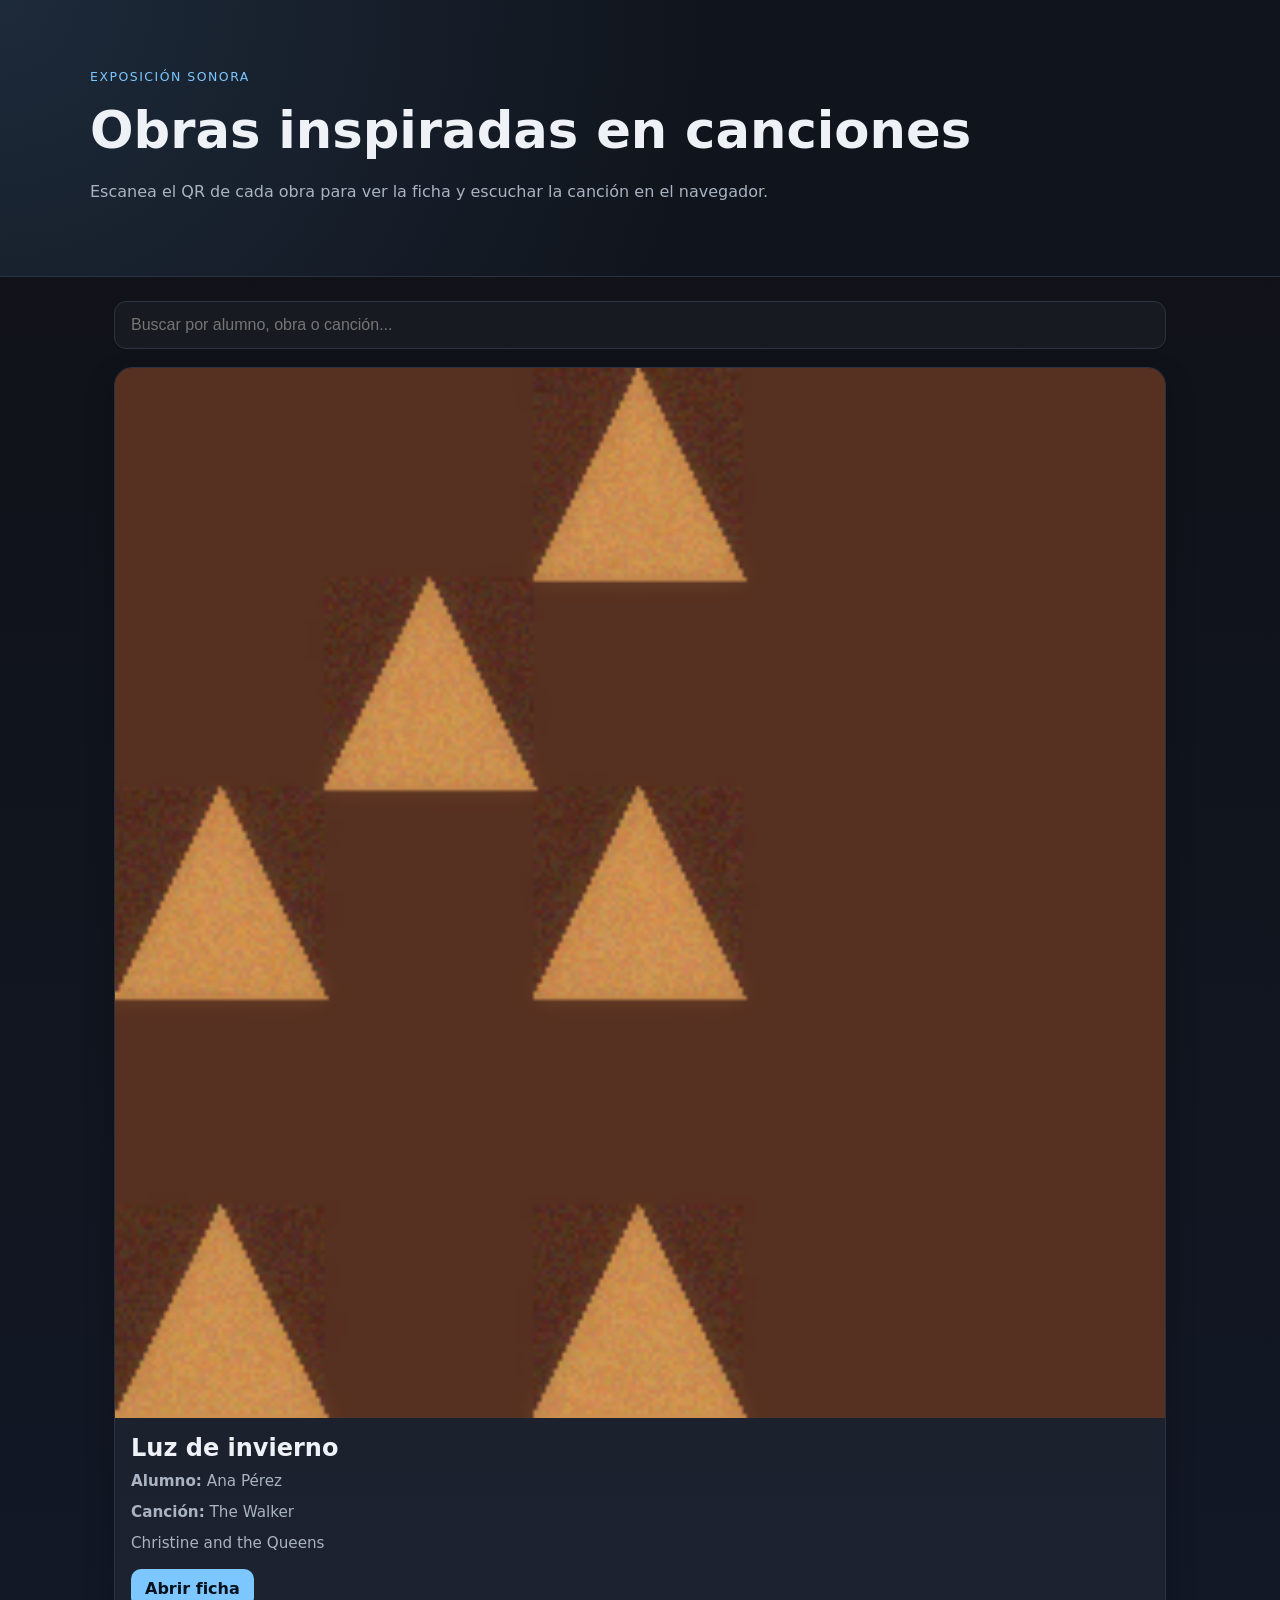
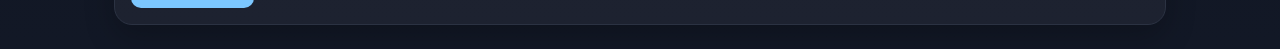
<file: index.html>
<!doctype html>
<html lang="es">
<head>
  <meta charset="utf-8" />
  <meta name="viewport" content="width=device-width, initial-scale=1" />
  <title>Centro de Arte | Exposición</title>
  <link rel="stylesheet" href="assets/css/styles.css" />
</head>
<body>
  <header class="hero">
    <div>
      <p class="eyebrow">Exposición sonora</p>
      <h1>Obras inspiradas en canciones</h1>
      <p>Escanea el QR de cada obra para ver la ficha y escuchar la canción en el navegador.</p>
    </div>
  </header>

  <main class="container">
    <section class="toolbar">
      <input id="search" type="search" placeholder="Buscar por alumno, obra o canción..." />
    </section>

    <section id="grid" class="grid"></section>
  </main>

  <script src="assets/js/app.js"></script>
</body>
</html>
</file>
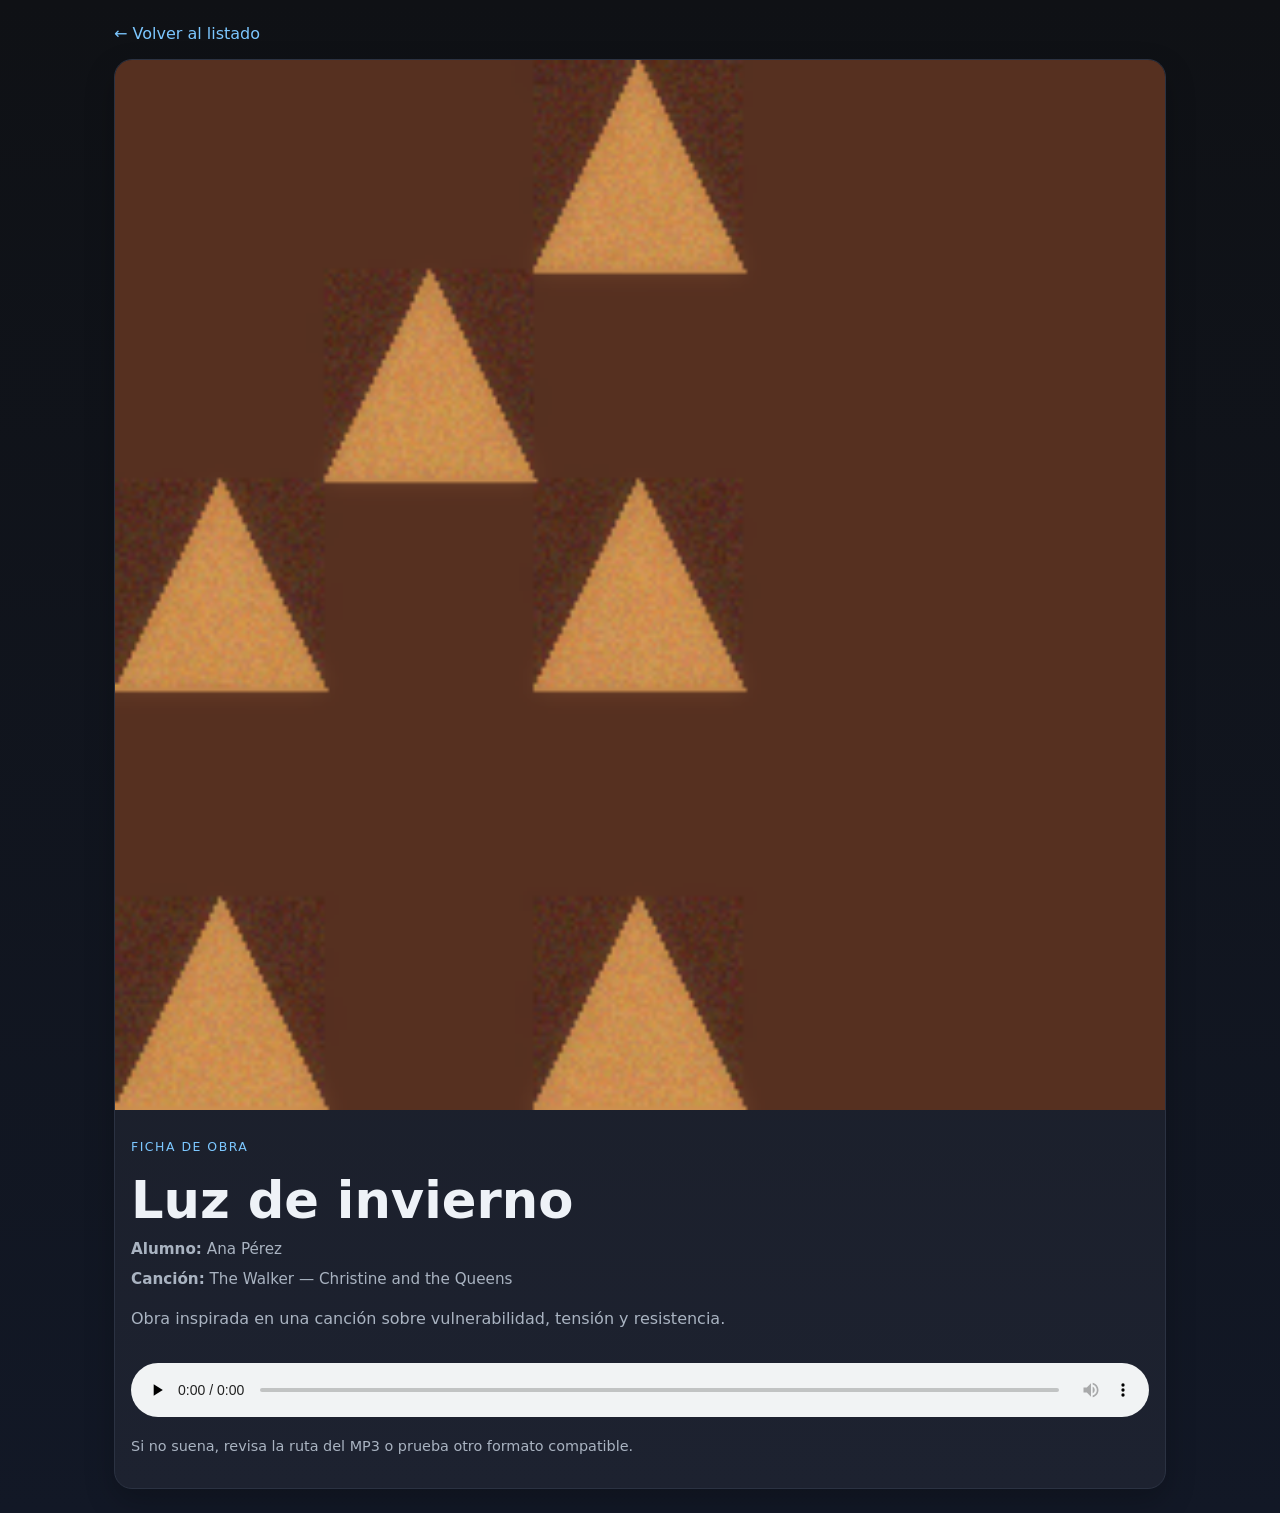
<file: obra.html>
<!doctype html>
<html lang="es">
<head>
  <meta charset="utf-8" />
  <meta name="viewport" content="width=device-width, initial-scale=1" />
  <meta name="viewport" content="width=device-width, initial-scale=1" />
  <title>Ficha de obra</title>
  <link rel="stylesheet" href="assets/css/styles.css" />
</head>
<body>
  <main class="container">
    <a class="backlink" href="index.html">← Volver al listado</a>
    <article id="content" class="detail"></article>
  </main>

  <script src="assets/js/obra.js"></script>
</body>
</html>
</file>
<file: assets/css/styles.css>
:root{
  --bg:#0f1115;
  --panel:#171a21;
  --panel2:#1d2230;
  --text:#eef2f7;
  --muted:#a9b3c1;
  --accent:#7cc7ff;
  --border:#2b3242;
}
*{box-sizing:border-box}
body{
  margin:0;
  font-family:system-ui,-apple-system,Segoe UI,Roboto,sans-serif;
  background:linear-gradient(180deg,#0f1115,#121826 100%);
  color:var(--text);
}
.hero{
  padding:56px 24px;
  background:radial-gradient(circle at top left,#1d2a3a 0,#10141c 55%);
  border-bottom:1px solid var(--border);
}
.hero > div,.container{max-width:1100px;margin:0 auto}
.eyebrow{letter-spacing:.12em;text-transform:uppercase;color:var(--accent);font-size:.78rem}
h1{font-size:clamp(2rem,4vw,3.5rem);margin:.2em 0 .4em}
p{color:var(--muted);line-height:1.5}
.container{padding:24px}
.toolbar{margin-bottom:18px}
input[type="search"]{
  width:100%;padding:14px 16px;border-radius:12px;border:1px solid var(--border);
  background:var(--panel);color:var(--text);font-size:1rem;outline:none;
}
.grid{
  display:grid;gap:16px;
  grid-template-columns:repeat(auto-fit,minmax(260px,1fr));
}
.card,.detail{
  background:linear-gradient(180deg,var(--panel),var(--panel2));
  border:1px solid var(--border);border-radius:18px;overflow:hidden;
  box-shadow:0 12px 30px rgba(0,0,0,.22);
}
.card img,.detail img{width:100%;height:auto;display:block}
.card .body,.detail .body{padding:16px}
.card h2,.detail h1{margin:0 0 8px}
.meta{font-size:.95rem;color:var(--muted);margin:0 0 8px}
.actions{display:flex;gap:10px;flex-wrap:wrap;margin-top:14px}
.btn{
  display:inline-block;padding:10px 14px;border-radius:10px;text-decoration:none;
  color:#08111c;background:var(--accent);font-weight:600
}
.btn.secondary{background:transparent;border:1px solid var(--border);color:var(--text)}
.audio{width:100%;margin-top:16px}
.backlink{display:inline-block;margin-bottom:16px;color:var(--accent);text-decoration:none}
.note{font-size:.9rem;color:var(--muted)}
</file>
